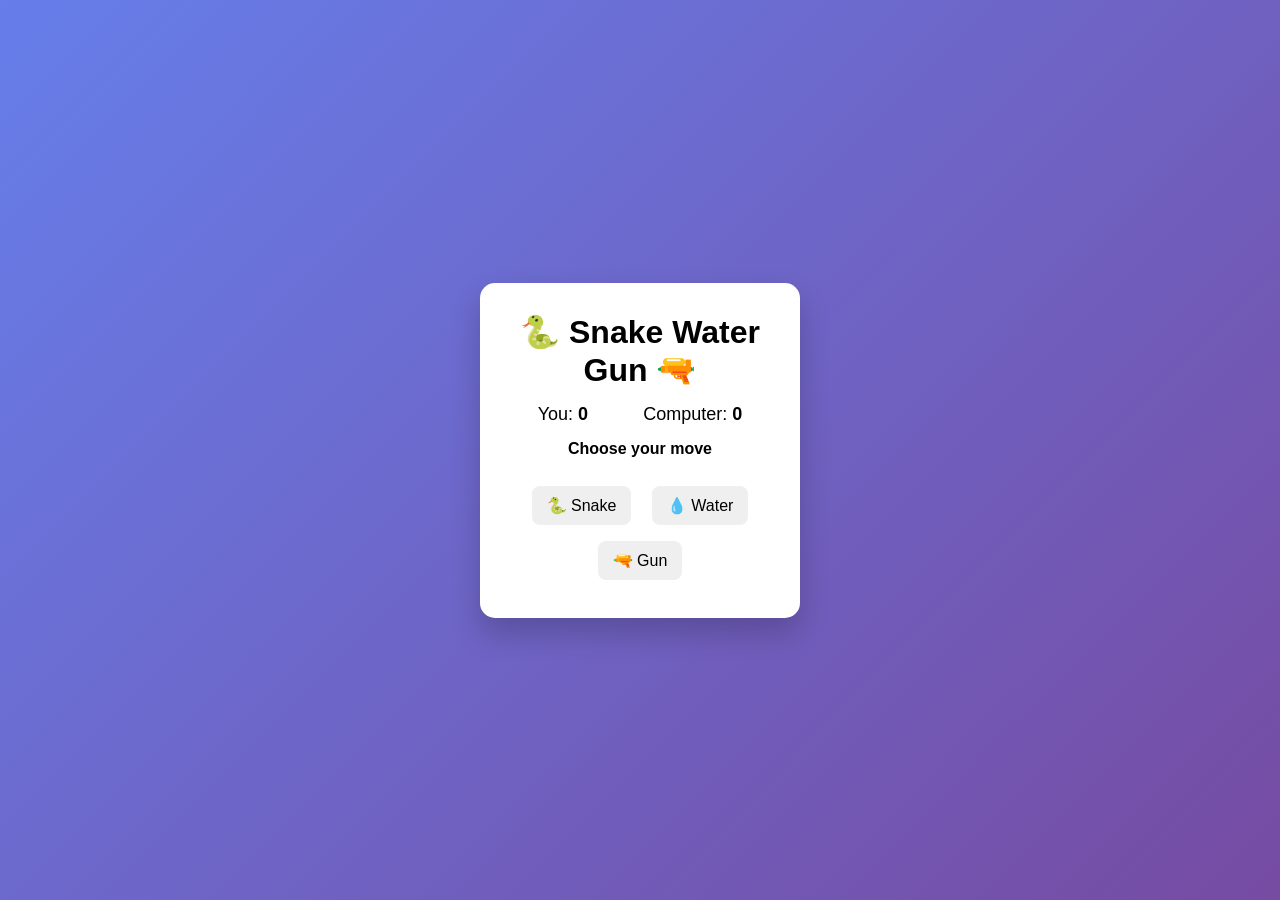
<file: index.html>
<!DOCTYPE html>
<html lang="en">
<head>
    <meta charset="UTF-8">
    <title>Snake Water Gun Game</title>
    <link rel="stylesheet" href="style.css">
</head>
<body>

<div class="game">
    <h1>🐍 Snake Water Gun 🔫</h1>

    <div class="score">
        <span>You: <b id="userScore">0</b></span>
        <span>Computer: <b id="computerScore">0</b></span>
    </div>

    <p class="msg" id="message">Choose your move</p>

    <div class="buttons">
        <button onclick="playGame('snake')">🐍 Snake</button>
        <button onclick="playGame('water')">💧 Water</button>
        <button onclick="playGame('gun')">🔫 Gun</button>
    </div>
</div>

<script src="script.js"></script>
</body>
</html>
</file>
<file: style.css>
* {
    margin: 0;
    padding: 0;
    box-sizing: border-box;
    font-family: 'Segoe UI', sans-serif;
}

body {
    background: linear-gradient(135deg, #667eea, #764ba2);
    height: 100vh;
    display: flex;
    justify-content: center;
    align-items: center;
}

.game {
    background: white;
    padding: 30px;
    border-radius: 15px;
    text-align: center;
    width: 320px;
    box-shadow: 0 15px 30px rgba(0,0,0,0.2);
}

h1 {
    margin-bottom: 15px;
}

.score {
    display: flex;
    justify-content: space-around;
    margin-bottom: 15px;
    font-size: 18px;
}

.msg {
    margin-bottom: 20px;
    font-weight: bold;
}

.buttons button {
    padding: 10px 15px;
    margin: 8px;
    border: none;
    border-radius: 8px;
    cursor: pointer;
    font-size: 16px;
    transition: 0.3s;
}

.buttons button:hover {
    transform: scale(1.1);
}
</file>
